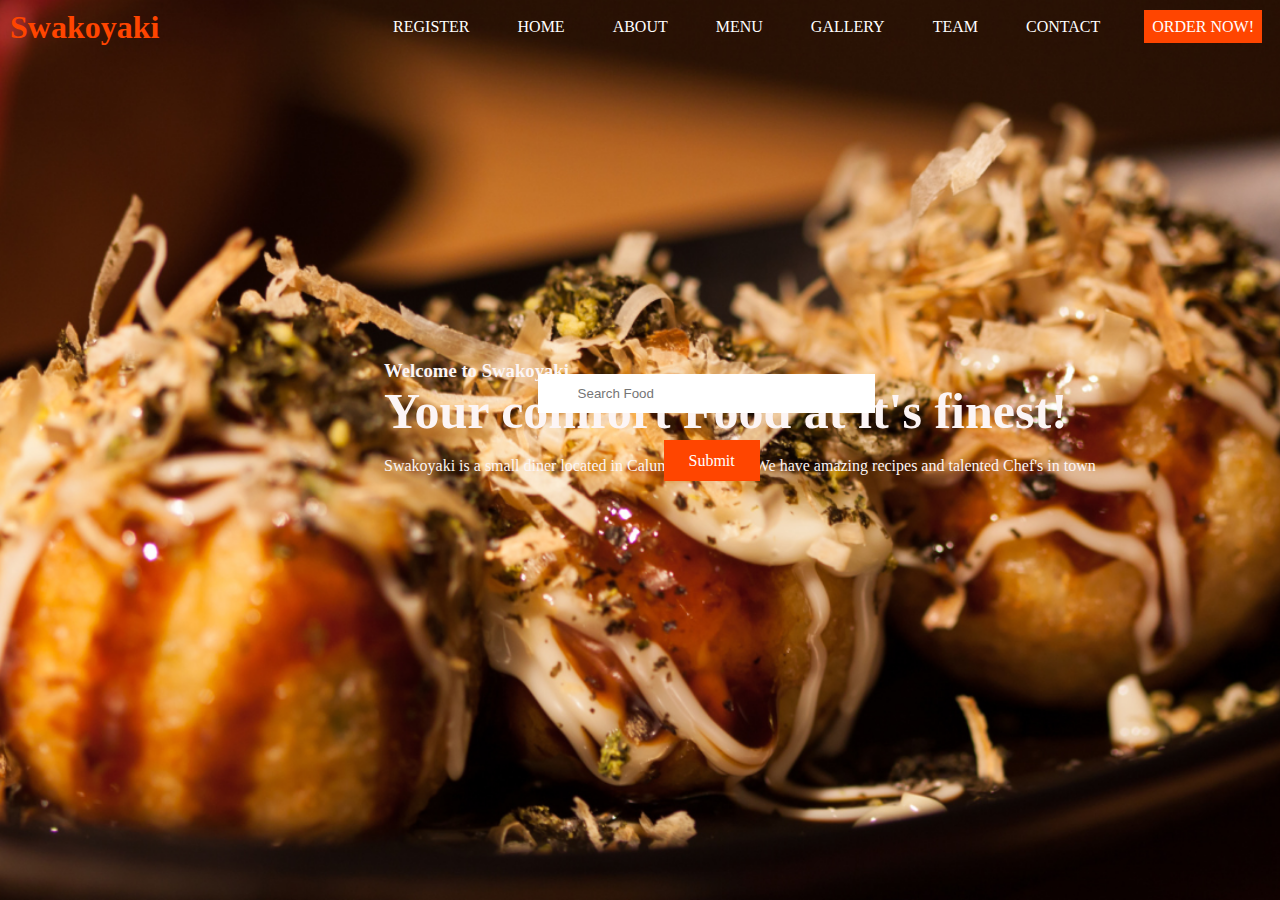
<file: index.html>
<!DOCTYPE html>
<html lang="en">
<head>
 
  
  <meta charset="UTF-8">
  <meta http-equiv="X-UA-Compatible" content="IE=edge">
  <meta name="viewport" content="width=device-width, initial-scale=1.0">
  <title>Swakoyaki website</title>
<link rel="stylesheet" href="index.css">


</head>
<body>
 
  <div class="container">
    
    <h1> Swakoyaki </h1> 
  

    <div class="navbar">
      <ul>
        <li><a href="reg.html">Register</a></li>
        <li><a href="#">HOME</a></li>
        <li><a href="#">ABOUT</a></li>
        <li><a href="#">MENU</a></li>
        <li><a href="#">GALLERY</a></li>
        <li><a href="#">TEAM</a></li>
        <li><a href="#">CONTACT</a></li>
        <li><a class="order"><href="#">Order Now!</a></li><br>
      </ul>
      
    </div>
  </div>
  <div class="content">
    <h3>Welcome to Swakoyaki</h3>
    <h1> Your comfort Food at it's finest!</h1>
    <p> Swakoyaki is a small diner located in Calumpit, Bulacan.
       We have amazing recipes and talented Chef's in town</p>


  </div>
 <div class="search">
  <input type="text" placeholder="Search Food">
  <div class="search">
 </div>
 <div class="submit">
    <a href="#">Submit</a>
    
  </div>
</div>

            

</body>
</html>
</file>
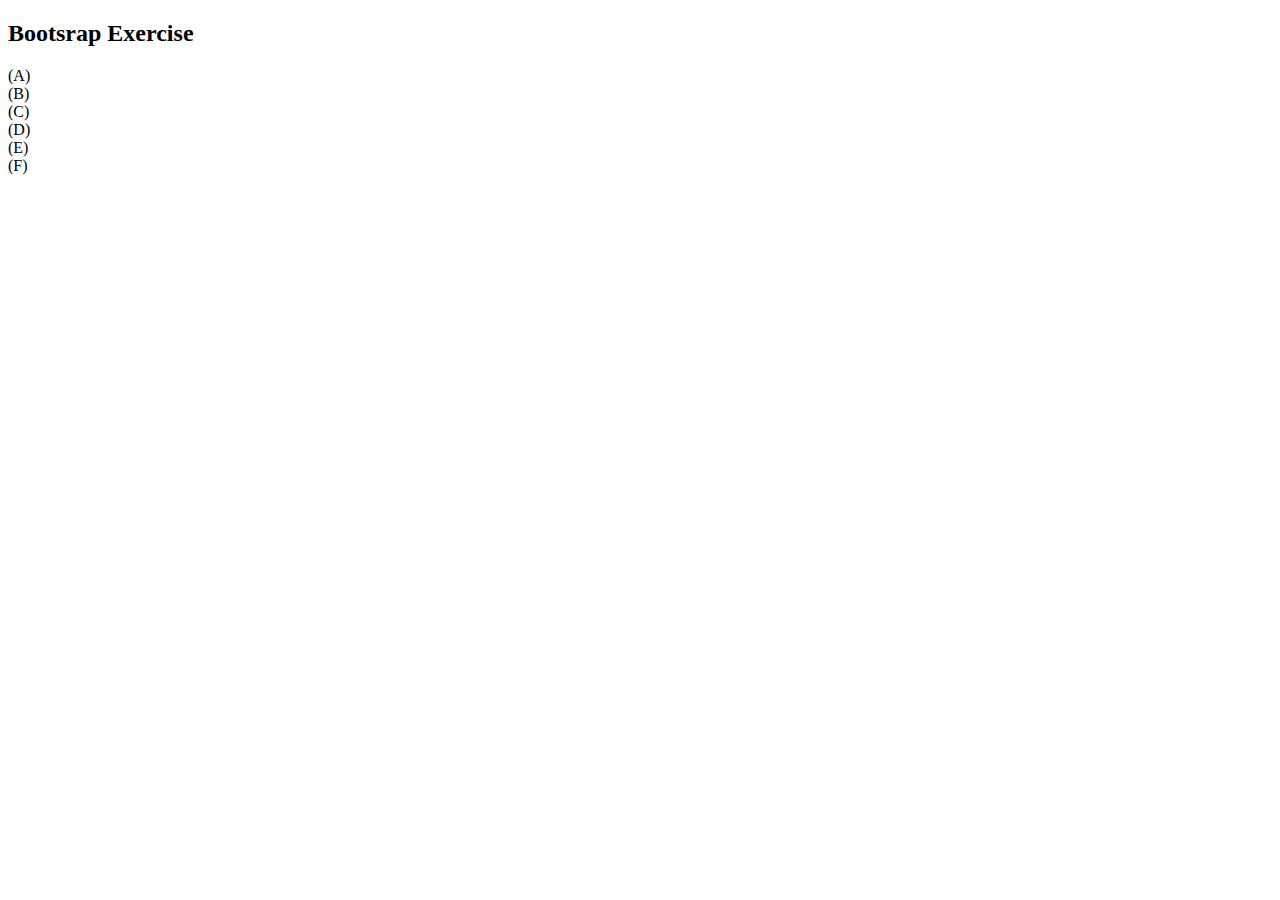
<file: boot - Copy.html>
<!DOCTYPE html>
<html lang="en">
<head>
    <meta charset="UTF-8">
    <meta http-equiv="X-UA-Compatible" content="IE=edge">
    <meta name="viewport" content="width=device-width, initial-scale=1.0">
    <!-- CSS only -->
<link href="https://cdn.jsdelivr.net/npm/bootstrap@5.2.2/dist/css/bootstrap.min.css" rel="stylesheet" integrity="sha384-Zenh87qX5JnK2Jl0vWa8Ck2rdkQ2Bzep5IDxbcnCeuOxjzrPF/et3URy9Bv1WTRi" crossorigin="anonymous">


    <title>Document</title>
</head>
<body>
   
    <!-- The grid system -->
    <div class="container-fluid">
        <h2>Bootsrap Exercise</h2>
        <div class="row">
            <div class="col-3 bg-success p-2">(A)</div>
            <div class="col-3 bg-warning p-2">(B)</div>
            <div class="col-3 bg-light p-2">(C)</div>
            <div class="col-3 bg-info p-2">(D)</div>
        </div>
    <div class="row">
        <div class="col-6 bg-primary p-2">(E)</div>
        <div class="col-6 bg-success p-2">(F)</div>



    </div>



    
           
        
   
  
  

            

           
    

   

   </div>
    

<!-- JavaScript Bundle with Popper -->
<script src="https://cdn.jsdelivr.net/npm/bootstrap@5.2.2/dist/js/bootstrap.bundle.min.js" integrity="sha384-OERcA2EqjJCMA+/3y+gxIOqMEjwtxJY7qPCqsdltbNJuaOe923+mo//f6V8Qbsw3" crossorigin="anonymous"></script>    
</body>
</html>
</file>
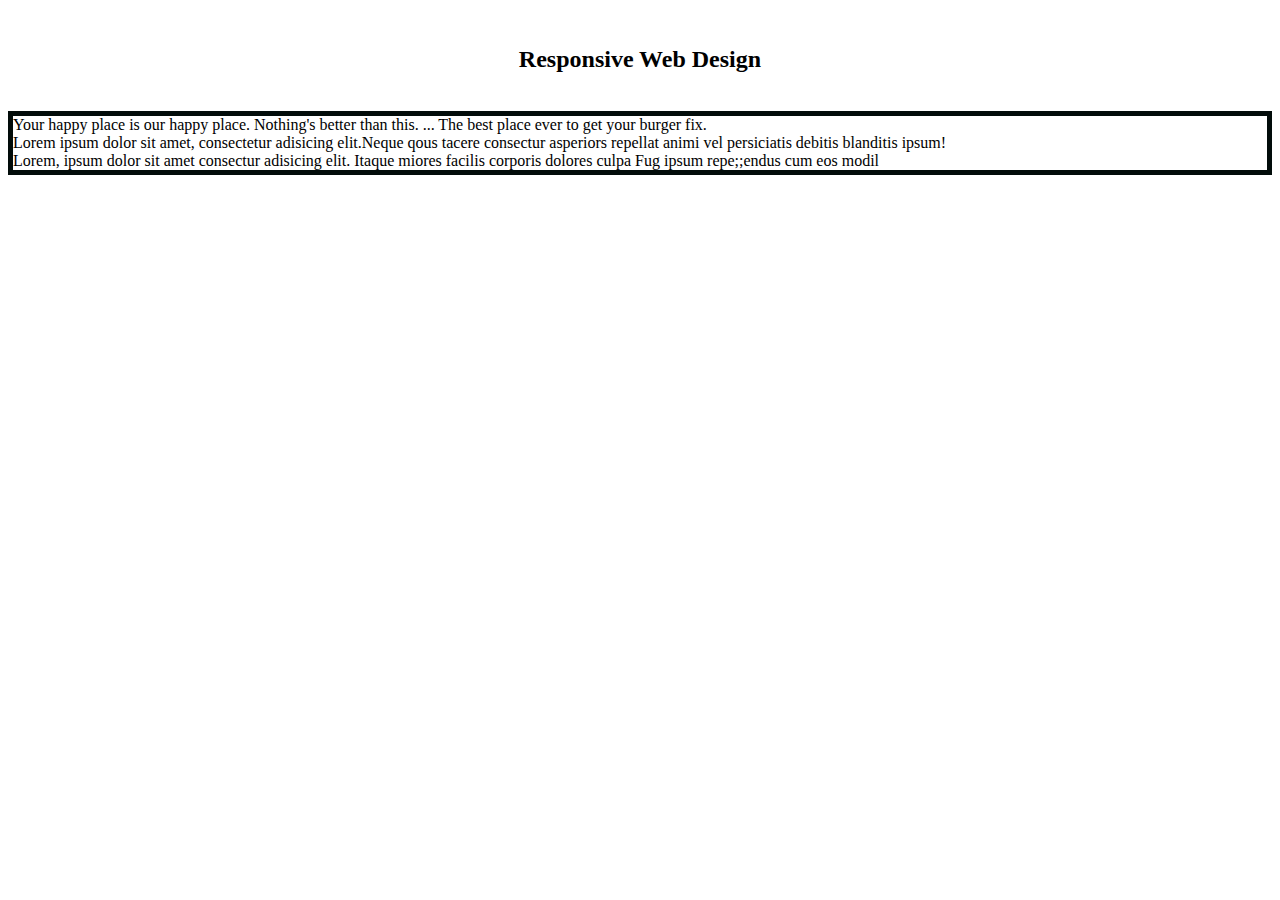
<file: exercise4.html>
<!DOCTYPE html>
<html lang="en">
<head>
    <meta charset="UTF-8">
    <meta http-equiv="X-UA-Compatible" content="IE=edge">
    <meta name="viewport" content="width=device-width, initial-scale=1.0">
    <!-- CSS only -->
<link href="https://cdn.jsdelivr.net/npm/bootstrap@5.2.2/dist/css/bootstrap.min.css" rel="stylesheet" integrity="sha384-Zenh87qX5JnK2Jl0vWa8Ck2rdkQ2Bzep5IDxbcnCeuOxjzrPF/et3URy9Bv1WTRi" crossorigin="anonymous">


    <title>Document</title>
</head>
<body>
   
    <!-- The grid system -->
    <div class="container-fluid">
        <br>
        <h2 style="text-align:center;"> Responsive Web Design</h2>
        <br>
        <div style="border:5px solid #020c0a ;">
            <div class="container">
             <div class="row">
             <div class="col-md-4 bg-warning"   >
                Your happy place is our happy place. Nothing's better than this. ...
                The best place ever to get your burger fix.
             </div>
                

             </div>

             <div class="col-md-4 ">
                Lorem ipsum dolor sit amet, consectetur adisicing elit.Neque qous
                tacere consectur asperiors repellat animi vel persiciatis debitis
                blanditis ipsum!
                </div>
                <div class="col-md-4 bg-warning">
                    Lorem, ipsum dolor sit amet consectur adisicing elit. Itaque miores facilis corporis dolores culpa Fug ipsum repe;;endus cum eos modil
                </div>
             </div>
            </div>

        </div>

    </div>
       
<!-- JavaScript Bundle with Popper -->
<script src="https://cdn.jsdelivr.net/npm/bootstrap@5.2.2/dist/js/bootstrap.bundle.min.js" integrity="sha384-OERcA2EqjJCMA+/3y+gxIOqMEjwtxJY7qPCqsdltbNJuaOe923+mo//f6V8Qbsw3" crossorigin="anonymous"></script>    
</body>
</html>
</file>
<file: index.css>
*{
    margin: 0;
    padding:0 ;
}

body{
    background: rgb(0, 0, 0.7) url('Tako.png') center center fixed;
    background-size: cover;
    background-blend-mode: normal;
    font-family:Cambria, Cochin, Georgia, Times, 'Times New Roman', serif ;
  
 
}

.container{
    display: flex;
    align-items: center ;
    justify-content: space-between;
}

.container h1{
    color:orangered;
    margin-left: 10px;
    cursor: pointer;
}

.navbar ul li{
    display: inline-block;
    padding: 18px; 
    text-transform: uppercase;
}

.navbar ul li a{
    text-decoration:none;
    color: #fff;
    padding: 4px;
    transition: 3.5s;
}

.navbar ul li a:hover{
    box-shadow: 0 3px 50px orangered inset, 0 3px 50px orangered inset,
    0 3px 50px orangered inset,0 3px 50px orangered inset;
}

.navbar .order{
    padding:8px ;
    background-color: orangered;
}



.content{
    position:absolute ;
    color:rgb(252, 245, 245);
    top: 40%;
    left: 30%;
}

.container h3{
    font-family: sans-serif;
    font-size: 20px;
    margin-left: 30px;

}
.container h3{
    font-family: sans-serif;
    font-size: 20px;
    margin-left: 30%;
}

.content h1{
    font-size: 50px;
}

.content p{
    text-align: center;
    margin-top: 17px;
}

.search{
    position: absolute;
    margin-top: 25%;
    margin-left: 42%;
}

.search input{
    outline: none;
    border: none;
    padding: 12px 40px;
    size: 1em;
    width: 100%;
}

.submit{
    position: absolute;
    margin-top:  15%; 
    margin-left: 49%;

}

.submit a{
    text-decoration: none;
    color: #fff;
    padding: 12px 25px;
    background-color: orangered;
}
</file>
